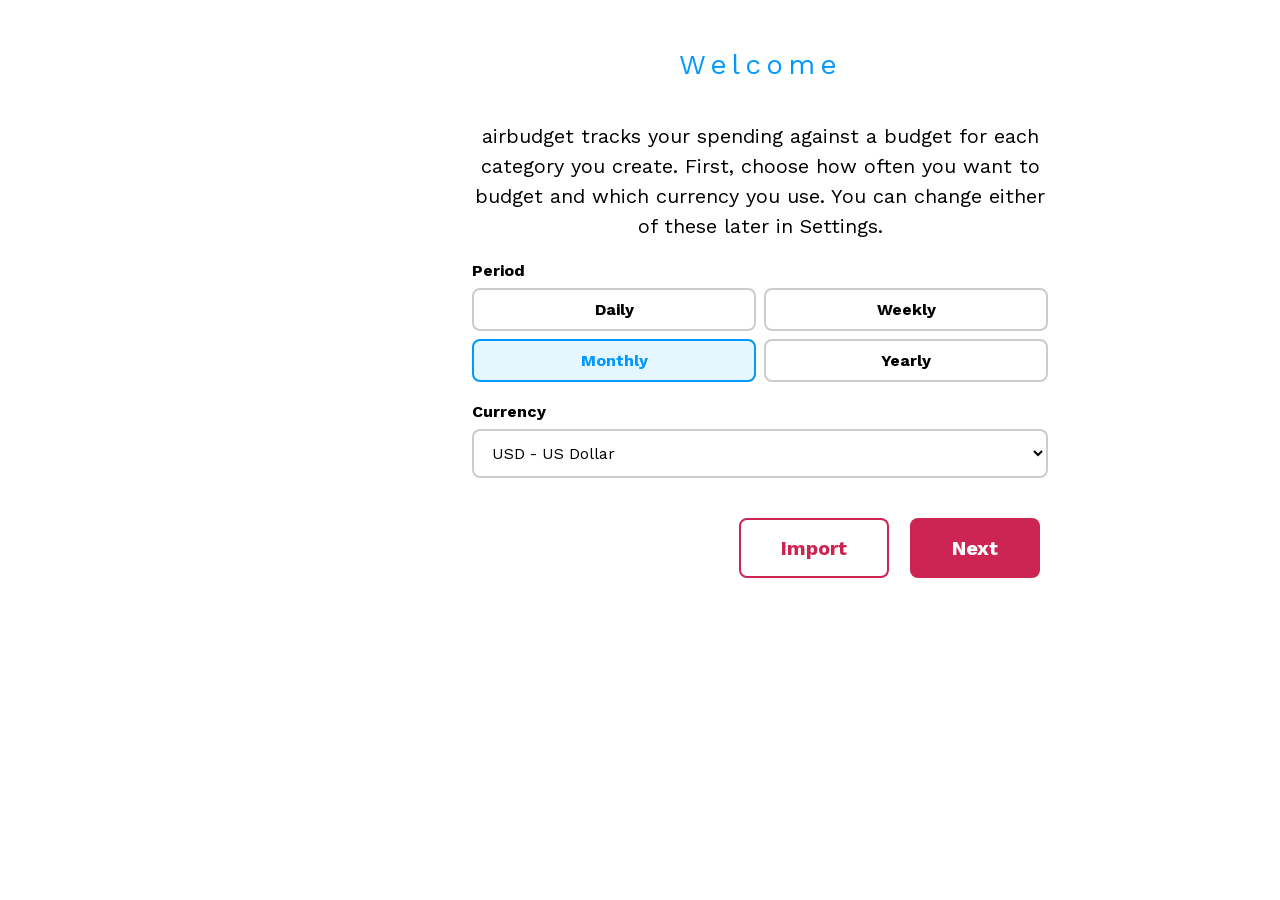
<file: index.html>
<!DOCTYPE html>
<html>

<head>
    <meta charset="UTF-8" />
    <title>airbudget</title>
    <link rel="icon" type="image/png" href="images/favicon.png" />
    <link rel="apple-touch-icon" href="images/icon-192.png" />
    <link rel="manifest" href="manifest.json" />
    <meta name="theme-color" content="#0099ff" />
    <meta name="mobile-web-app-capable" content="yes" />
    <meta name="apple-mobile-web-app-capable" content="yes" />
    <meta name="apple-mobile-web-app-status-bar-style" content="default" />
    <meta name="apple-mobile-web-app-title" content="airbudget" />
    <link href="css/theme.css" rel="stylesheet" />
    <link href="css/settings.css" rel="stylesheet" />
    <link href="css/categories.css" rel="stylesheet" />
    <link href="css/goals.css" rel="stylesheet" />
    <link href="css/main-view.css" rel="stylesheet" />
    <link href="css/transaction.css" rel="stylesheet" />
    <link href="css/detail.css" rel="stylesheet" />
    <link href="css/report.css" rel="stylesheet" />
    <link href="fontawesome/css/fontawesome.min.css" rel="stylesheet" />
    <link href="fontawesome/css/solid.min.css" rel="stylesheet" />
    <meta name="viewport" content="width=device-width, initial-scale=1.0, maximum-scale=1.0" />
</head>

<body>
    <div id="bottom-nav" class="bottom-nav">
        <div class="bottom-nav-logo">airbudget</div>
        <div class="bottom-nav-row">
            <button id="open-home-button" class="btn btn-text" type="button" title="Home">
                <i class="fa-solid fa-house"></i>
                <span class="bottom-nav-label">Home</span>
            </button>
            <button id="open-transaction-button" class="btn btn-text" type="button" title="Transaction">
                <i class="fa-solid fa-plus"></i>
                <span class="bottom-nav-label">Transaction</span>
            </button>
            <button id="open-detail-button" class="btn btn-text" type="button" title="History">
                <i class="fa-solid fa-receipt"></i>
                <span class="bottom-nav-label">History</span>
            </button>
            <button id="open-goals-button" class="btn btn-text" type="button" title="Goals">
                <i class="fa-solid fa-star"></i>
                <span class="bottom-nav-label">Goals</span>
            </button>
            <button id="open-categories-button" class="btn btn-text" type="button" title="Categories">
                <i class="fa-solid fa-tags"></i>
                <span class="bottom-nav-label">Categories</span>
            </button>
            <button id="open-settings-button" class="btn btn-text" type="button" title="Settings">
                <i class="fa-solid fa-gear"></i>
                <span class="bottom-nav-label">Settings</span>
            </button>
        </div>
    </div>

    <div class="app">
        <div id="onboarding-screen" class="screen">
            <div class="screen-header">
                <h1 class="onboarding-heading">Welcome</h1>
            </div>
            <p class="screen-description">
                airbudget tracks your spending against a budget for each category you
                create. First, choose how often you want to budget and which currency
                you use. You can change either of these later in Settings.
            </p>
            <div class="field">
                <div class="field-label">Period</div>
                <div id="onboarding-period-options" class="settings-period-options"></div>
            </div>
            <div class="field">
                <label class="field-label" for="onboarding-currency-select">Currency</label>
                <select id="onboarding-currency-select" class="modal-input"></select>
            </div>
            <p id="onboarding-error" class="modal-error"></p>
            <div class="screen-actions">
                <button id="onboarding-import-button" class="btn btn-secondary-pink" type="button">Import</button>
                <button id="onboarding-continue-button" class="btn btn-primary" type="button">Next</button>
            </div>
        </div>

        <div id="categories-screen" class="screen">
            <div class="screen-header">
                <button id="categories-back-button" class="btn btn-text back-button" type="button">
                    <i class="fa-solid fa-angle-left"></i>Back
                </button>
                <div id="categories-title" class="screen-title">Categories</div>
            </div>
            <p id="categories-description" class="screen-description">
                Use the plus icon to create categories yourself, or
                "Auto-create" to get started quickly.
            </p>
            <p class="screen-description">
                Setting up budgets and expected incomes is optional, but it
                will allow you to set and track your savings goals. For
                best results, track every penny that comes into or out of
                your account.
            </p>
            <div id="category-rows" class="category-rows"></div>
            <div class="categories-add-row">
                <button id="add-category-button" class="btn categories-full-button" type="button" title="New Category" aria-label="New Category">
                    <i class="fa-solid fa-plus"></i>
                    <span>New Category</span>
                </button>
            </div>
            <button id="categories-auto-create-button" class="btn categories-full-button" type="button"><i class="fa-solid fa-wand-magic-sparkles"></i> Auto-create</button>
            <p id="categories-error" class="modal-error"></p>
            <div class="screen-actions">
                <button id="categories-cancel-button" class="btn btn-secondary-pink" type="button">Cancel</button>
                <button id="categories-onboarding-back-button" class="btn btn-secondary-pink" type="button">Back</button>
                <button id="categories-done-button" class="btn btn-primary" type="button">Apply</button>
            </div>
        </div>

        <div id="goals-screen" class="screen">
            <div class="screen-header">
                <button id="goals-back-button" class="btn btn-text back-button" type="button">
                    <i class="fa-solid fa-angle-left"></i>Back
                </button>
                <div id="goals-title" class="screen-title">Goals</div>
            </div>
            <p class="screen-description">
                Enter the amount you would like to save up, and we can tell
                you how long it will take if you follow your budgets.
            </p>
            <div class="field">
                <label class="field-label" for="goals-amount-input">Goal (<span id="goals-currency-label"></span>)</label>
                <input type="number" step="0.01" min="0" inputmode="decimal" id="goals-amount-input" class="modal-input" placeholder="0.00" />
            </div>
            <div id="goals-last-set" class="goals-last-set"></div>
            <div id="goals-results">
                <div class="goals-result">
                    <p>If you follow your budgets, this will take:</p>
                    <p id="goals-duration-output" class="goals-output"></p>
                </div>
                <div class="goals-result">
                    <p id="goals-date-label">You'll reach your goal on:</p>
                    <p id="goals-date-output" class="goals-output"></p>
                </div>
            </div>
            <p id="goals-no-savings-message" class="goals-result">Oops, your current budgets don't leave any expected savings. Check if your categories are set up correctly, or try to either generate more income or cut back in some categories.</p>
            <p id="goals-error" class="modal-error"></p>
            <div class="screen-actions">
                <button id="goals-cancel-button" class="btn btn-secondary-pink" type="button">Cancel</button>
                <button id="goals-onboarding-back-button" class="btn btn-secondary-pink" type="button">Back</button>
                <button id="goals-done-button" class="btn btn-primary" type="button">Apply</button>
            </div>
        </div>

        <div id="main-view-screen" class="screen">
            <div id="report-banner" class="banner">
                <span id="report-banner-text" class="banner-text">A new report is ready.</span>
                <button id="report-banner-see-button" class="banner-action" type="button">See report</button>
                <button id="report-banner-dismiss-button" class="btn-text banner-dismiss" type="button" aria-label="Dismiss report banner">
                    <i class="fa-solid fa-xmark"></i>
                </button>
            </div>
            <h1>airbudget</h1>
            <div class="period-bar">
                <button id="period-prev-button" class="btn btn-text" type="button" title="Previous period">
                    <i class="fa-solid fa-angle-left"></i>
                </button>
                <div id="period-label" class="period-label"></div>
                <button id="period-next-button" class="btn btn-text" type="button" title="Next period">
                    <i class="fa-solid fa-angle-right"></i>
                </button>
            </div>
            <div id="period-current-row" class="period-current-row">
                <button id="period-current-button" class="btn btn-text period-current-button" type="button">
                    Back to current
                </button>
            </div>
            <button id="open-report-button" class="btn btn-primary report-button" type="button">See report</button>
            <div class="main-view-toolbar">
                <div class="total-progress">
                    <span class="total-progress-label">Balance:</span>
                    <span id="total-progress-amount" class="total-progress-amount"></span>
                </div>
                <div class="segmented-toggle segmented-toggle-2 category-tiles-view-toggle">
                    <button type="button" class="category-tiles-view-option segmented-toggle-option" data-view="grid" aria-label="Grid view" title="Grid view">
                        <i class="fa-solid fa-table-cells"></i>
                    </button>
                    <button type="button" class="category-tiles-view-option segmented-toggle-option" data-view="list" aria-label="List view" title="List view">
                        <i class="fa-solid fa-list"></i>
                    </button>
                    <div class="segmented-toggle-thumb"></div>
                </div>
            </div>
            <div id="category-tiles" class="category-tile-grid"></div>
        </div>

        <div id="settings-screen" class="screen">
            <div class="screen-header">
                <button id="settings-back-button" class="btn btn-text back-button" type="button">
                    <i class="fa-solid fa-angle-left"></i>Back
                </button>
                <div class="screen-title">Settings</div>
            </div>
            <div class="field">
                <div class="field-label">Period</div>
                <div id="settings-period-options" class="settings-period-options"></div>
            </div>
            <div class="field">
                <label class="field-label" for="settings-currency-select">Currency</label>
                <select id="settings-currency-select" class="modal-input"></select>
            </div>
            <div class="field">
                <div class="field-label">Theme</div>
                <div id="settings-theme-options" class="settings-theme-options"></div>
            </div>
            <p id="settings-error" class="modal-error"></p>
            <div class="screen-actions">
                <button id="settings-cancel-button" class="btn btn-secondary-pink" type="button">Cancel</button>
                <button id="settings-apply-button" class="btn btn-primary" type="button">Apply</button>
            </div>
            <div class="settings-danger-zone">
                <div class="settings-data-actions">
                    <button id="export-data-button" class="btn btn-secondary" type="button">Export</button>
                    <button id="import-data-button" class="btn btn-secondary" type="button">Import</button>
                    <input type="file" id="import-file-input" accept="application/json" />
                </div>
                <button id="delete-data-button" class="btn btn-danger" type="button">
                    <i class="fa-solid fa-triangle-exclamation"></i> Delete all my data
                </button>
            </div>
        </div>

        <div id="detail-screen" class="screen">
            <div class="screen-header">
                <button id="detail-back-button" class="btn btn-text back-button" type="button">
                    <i class="fa-solid fa-angle-left"></i>Back
                </button>
                <div class="screen-title-block">
                    <div class="screen-title">History</div>
                    <div id="detail-period-label" class="screen-title screen-subtitle"></div>
                </div>
            </div>
            <div class="toggle-row">
                <span class="toggle-row-label">Group by:</span>
                <div class="segmented-toggle segmented-toggle-2">
                    <button type="button" class="detail-mode-option segmented-toggle-option" data-mode="day">Day</button>
                    <button type="button" class="detail-mode-option segmented-toggle-option" data-mode="category">Category</button>
                    <div class="segmented-toggle-thumb"></div>
                </div>
            </div>
            <div id="detail-list" class="collapsible-group-list"></div>
        </div>

        <div id="transaction-screen" class="screen">
            <div class="screen-header">
                <button id="transaction-back-button" class="btn btn-text back-button" type="button">
                    <i class="fa-solid fa-angle-left"></i>Back
                </button>
                <div class="screen-title-block">
                    <div class="screen-title">Transaction</div>
                    <div id="transaction-period-label" class="screen-title screen-subtitle"></div>
                </div>
            </div>
            <div class="field transaction-date-field">
                <button type="button" id="transaction-date-display" class="transaction-date-display">
                    <span id="transaction-date-text"></span>
                    <i class="fa-solid fa-pen"></i>
                </button>
                <input type="date" id="transaction-datetime-input" class="transaction-date-input" tabindex="-1" />
            </div>
            <div class="field">
                <select id="transaction-category-select" class="modal-input"></select>
            </div>
            <div class="field">
                <div class="transaction-amount-row">
                    <span id="transaction-amount-sign" class="transaction-amount-sign"></span>
                    <span id="transaction-amount-display" class="transaction-amount-display"></span>
                    <button type="button" id="transaction-amount-paste-button" class="transaction-amount-paste" aria-label="Paste amount">
                        <i class="fa-solid fa-paste"></i>
                    </button>
                </div>
            </div>
            <div id="transaction-numpad" class="transaction-numpad">
                <button type="button" class="transaction-numpad-button" data-value="1">1</button>
                <button type="button" class="transaction-numpad-button" data-value="2">2</button>
                <button type="button" class="transaction-numpad-button" data-value="3">3</button>
                <button type="button" class="transaction-numpad-button" data-value="4">4</button>
                <button type="button" class="transaction-numpad-button" data-value="5">5</button>
                <button type="button" class="transaction-numpad-button" data-value="6">6</button>
                <button type="button" class="transaction-numpad-button" data-value="7">7</button>
                <button type="button" class="transaction-numpad-button" data-value="8">8</button>
                <button type="button" class="transaction-numpad-button" data-value="9">9</button>
                <button type="button" class="transaction-numpad-button" data-value=".">.</button>
                <button type="button" class="transaction-numpad-button" data-value="0">0</button>
                <button type="button" class="transaction-numpad-button" data-value="backspace" aria-label="Backspace">
                    <i class="fa-solid fa-delete-left"></i>
                </button>
            </div>
            <div class="field transaction-comment-field">
                <button type="button" id="transaction-comment-suggestion" class="transaction-comment-suggestion"></button>
                <input type="text" id="transaction-comment-input" class="modal-input" placeholder="Comment (optional)" />
            </div>
            <p id="transaction-error" class="modal-error"></p>
            <div class="screen-actions">
                <button id="transaction-delete-button" class="delete-icon-button" type="button" aria-label="Delete">
                    <i class="fa-solid fa-trash"></i>
                </button>
                <button id="transaction-cancel-button" class="btn btn-secondary-pink" type="button">Cancel</button>
                <button id="transaction-save-button" class="btn btn-primary" type="button">Save</button>
            </div>
        </div>

        <div id="report-screen" class="screen">
            <div class="screen-header">
                <button id="report-back-button" class="btn btn-text back-button" type="button">
                    <i class="fa-solid fa-angle-left"></i>Back
                </button>
                <div class="screen-title-block">
                    <div class="screen-title">Report</div>
                    <div id="report-period-label" class="screen-title screen-subtitle"></div>
                </div>
            </div>
            <div class="report-row">
                <span id="report-expected-label" class="report-row-label"></span>
            </div>
            <div class="report-row">
                <span id="report-expected-value" class="report-row-value"></span>
            </div>
            <div class="report-row">
                <span class="report-row-label">Actual balance:</span>
            </div>
            <div class="report-row">
                <span id="report-actual-value" class="report-row-value"></span>
            </div>
            <p id="report-on-track-message" class="report-message">
                Savings is going great, you're on track with your goal, and
                you may even want to make your budgets more ambitious.
            </p>
            <p id="report-below-target-message" class="report-message">
                You didn't reach your savings goal in this period, check the
                problem categories below. If possible be more mindful of your
                spending in the next period. Or if you consider some of these
                categories fixed costs / fixed incomes, then it is
                recommended to set budgets for them more realistically.
            </p>
            <div id="report-problem-tiles" class="category-tile-grid report-problem-tiles"></div>
            <p id="report-reality-check-message" class="report-message">
                If this doesn't line up with reality, try setting up budgets
                for all categories, and track every penny coming in and out
                of your account accurately.
            </p>
            <p id="report-accuracy-message" class="report-message">
                Also, try setting up budgets for all categories, and track
                every penny coming in and out of your account accurately.
            </p>
        </div>
    </div>

    <div id="modal-overlay" class="modal-overlay hidden">
        <div id="settings-unsaved-modal" class="modal hidden">
            <button class="modal-close" type="button" aria-label="Close"><i class="fa-solid fa-xmark"></i></button>
            <div class="modal-title">Unapplied changes</div>
            <div class="modal-description">
                You have changes that haven't been applied yet.
            </div>
            <div class="modal-actions">
                <button id="settings-unsaved-back-button" class="btn btn-secondary-pink" type="button">Back</button>
                <button id="settings-unsaved-discard-button" class="btn btn-primary" type="button">Discard</button>
            </div>
        </div>

        <div id="categories-unsaved-modal" class="modal hidden">
            <button class="modal-close" type="button" aria-label="Close"><i class="fa-solid fa-xmark"></i></button>
            <div class="modal-title">Unapplied changes</div>
            <div class="modal-description">
                You have changes that haven't been applied yet.
            </div>
            <div class="modal-actions">
                <button id="categories-unsaved-back-button" class="btn btn-secondary-pink" type="button">Back</button>
                <button id="categories-unsaved-discard-button" class="btn btn-primary" type="button">Discard</button>
            </div>
        </div>

        <div id="category-delete-confirm-modal" class="modal hidden">
            <button class="modal-close" type="button" aria-label="Close"><i class="fa-solid fa-xmark"></i></button>
            <div class="modal-title">Delete this category?</div>
            <div class="modal-description">
                It will be hidden everywhere in the app, along with its transactions. This cannot be undone.
            </div>
            <div class="modal-actions">
                <button id="category-delete-confirm-button" class="btn btn-danger" type="button">Delete</button>
            </div>
        </div>

        <div id="goals-unsaved-modal" class="modal hidden">
            <button class="modal-close" type="button" aria-label="Close"><i class="fa-solid fa-xmark"></i></button>
            <div class="modal-title">Unapplied changes</div>
            <div class="modal-description">
                You have changes that haven't been applied yet.
            </div>
            <div class="modal-actions">
                <button id="goals-unsaved-back-button" class="btn btn-secondary-pink" type="button">Back</button>
                <button id="goals-unsaved-discard-button" class="btn btn-primary" type="button">Discard</button>
            </div>
        </div>

        <div id="delete-confirm-modal" class="modal hidden">
            <button class="modal-close" type="button" aria-label="Close"><i class="fa-solid fa-xmark"></i></button>
            <div class="modal-title">Delete all data?</div>
            <div class="modal-description">
                This permanently erases your categories, transactions, and settings. This cannot be undone.
            </div>
            <div class="modal-actions">
                <button id="delete-confirm-button" class="btn btn-danger delete-confirm-button" type="button">
                    <span class="delete-confirm-fill"></span>
                    <span class="delete-confirm-label"><i class="fa-solid fa-triangle-exclamation"></i> Hold to delete</span>
                </button>
            </div>
        </div>

        <div id="transaction-delete-confirm-modal" class="modal hidden">
            <button class="modal-close" type="button" aria-label="Close"><i class="fa-solid fa-xmark"></i></button>
            <div class="modal-title">Delete this transaction?</div>
            <div class="modal-description">This cannot be undone.</div>
            <div class="modal-actions">
                <button id="transaction-delete-confirm-button" class="btn btn-danger" type="button">Delete</button>
            </div>
        </div>

    </div>

    <div id="to-top"><i class="fa-solid fa-angle-up"></i> Back to top</div>
    <div id="toast" class="toast"></div>
    <script src="js/theme.js" type="application/javascript"></script>
    <script src="js/currencies-data.js" type="application/javascript"></script>
    <script src="js/state.js" type="application/javascript"></script>
    <script src="js/settings.js" type="application/javascript"></script>
    <script src="js/onboarding.js" type="application/javascript"></script>
    <script src="js/categories.js" type="application/javascript"></script>
    <script src="js/goals.js" type="application/javascript"></script>
    <script src="js/main-view.js" type="application/javascript"></script>
    <script src="js/report.js" type="application/javascript"></script>
    <script src="js/transaction.js" type="application/javascript"></script>
    <script src="js/detail.js" type="application/javascript"></script>
    <script src="js/debug.js" type="application/javascript"></script>
    <script src="js/main.js" type="application/javascript"></script>
</body>

</html>
</file>
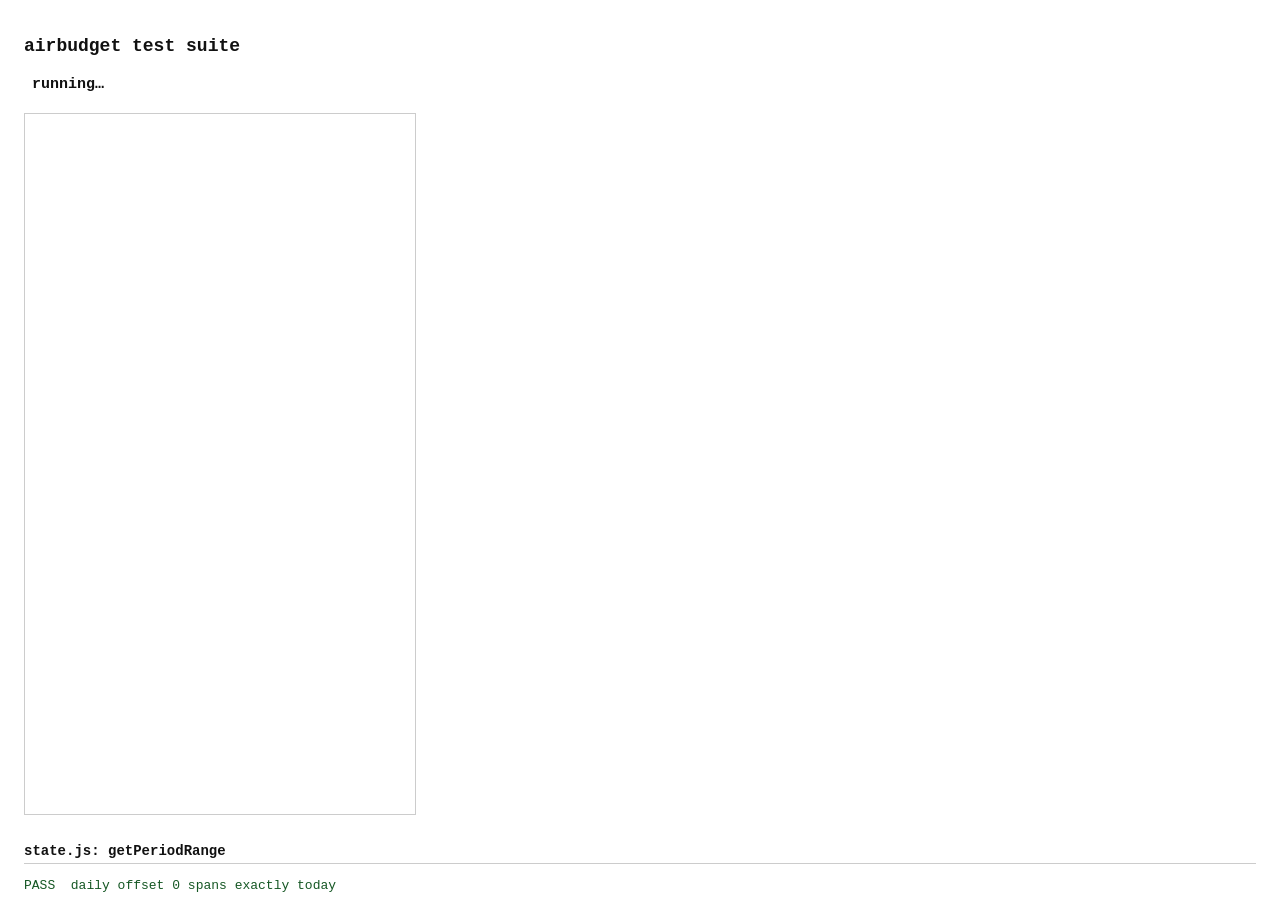
<file: tests/tests.html>
<!DOCTYPE html>
<html>

<head>
    <meta charset="UTF-8" />
    <title>airbudget tests</title>
    <style>
        body {
            font-family: monospace;
            font-size: 13px;
            padding: 16px;
            background: #fff;
            color: #111;
        }

        h1 {
            font-size: 18px;
        }

        h2 {
            font-size: 14px;
            margin-top: 24px;
            border-bottom: 1px solid #ccc;
            padding-bottom: 4px;
        }

        #summary {
            font-weight: bold;
            font-size: 15px;
            margin: 12px 0;
            padding: 8px;
        }

        #summary.pass {
            background: #d4edda;
            color: #155724;
        }

        #summary.fail {
            background: #f8d7da;
            color: #721c24;
        }

        .test-row {
            padding: 2px 0;
            white-space: pre-wrap;
        }

        .test-row.pass {
            color: #155724;
        }

        .test-row.fail {
            color: #721c24;
            font-weight: bold;
        }

        #app-frame {
            width: 390px;
            height: 700px;
            border: 1px solid #ccc;
        }
    </style>
</head>

<body>
    <h1>airbudget test suite</h1>
    <div id="summary">running…</div>
    <iframe id="app-frame" src="about:blank"></iframe>
    <div id="results"></div>

    <script>
        // sw.js registers with scope "/", covering /tests/ too — a
        // registration left over from manually using the app in this same
        // browser can intercept and serve a stale response for this page's
        // own script tags below, intermittently. Must be cleared before
        // loading anything else, not after.
        //
        // A leftover service worker isn't the only staleness risk: Chrome's
        // plain HTTP disk cache survives unregistering one. If another
        // project was ever served from this same origin, its same-named
        // files can still be cached and served here with no error. Force-
        // refresh every asset index.html references, parsed from index.html
        // itself so the list can't go stale, before any test loads the app.
        //
        // Scripts load via createElement rather than document.write: write
        // only guarantees in-order execution during the page's initial
        // synchronous parse, so anything delaying that (a slow extension,
        // this very async chain) can make it silently no-op.
        function loadScript(src) {
            return new Promise(function (resolve, reject) {
                var el = document.createElement("script");
                el.src = src;
                el.onload = resolve;
                el.onerror = reject;
                document.body.appendChild(el);
            });
        }

        Promise.resolve()
            .then(function () {
                if (!("serviceWorker" in navigator)) {
                    return;
                }
                return navigator.serviceWorker.getRegistrations().then(function (regs) {
                    return Promise.all(regs.map(function (r) { return r.unregister(); }));
                });
            })
            .then(function () {
                if (!("caches" in window)) {
                    return;
                }
                return caches.keys().then(function (keys) {
                    return Promise.all(keys.map(function (k) { return caches.delete(k); }));
                });
            })
            .then(function () {
                var testScriptCacheBust = Date.now() + "_" + Math.random().toString(36).slice(2, 8);
                var scripts = [
                    "runner.js",
                    "helpers.js",
                    "logic.test.js",
                    "onboarding.test.js",
                    "categories.test.js",
                    "main-view.test.js",
                    "transaction.test.js",
                    "detail.test.js",
                    "settings.test.js",
                    "goals.test.js",
                    "report.test.js"
                ];
                return scripts.reduce(function (chain, src) {
                    return chain.then(function () {
                        return loadScript(src + "?v=" + testScriptCacheBust);
                    });
                }, Promise.resolve());
            })
            .then(function () {
                var indexUrl = new URL("../index.html", location.href);
                return fetch(indexUrl, { cache: "reload" })
                    .then(function (r) { return r.text(); })
                    .then(function (html) {
                        var doc = new DOMParser().parseFromString(html, "text/html");
                        var assetUrls = [];
                        doc.querySelectorAll("script[src], link[href]").forEach(function (el) {
                            var attr = el.hasAttribute("src") ? "src" : "href";
                            assetUrls.push(new URL(el.getAttribute(attr), indexUrl));
                        });
                        return Promise.all(assetUrls.map(function (u) {
                            return fetch(u, { cache: "reload" });
                        }));
                    });
            })
            .then(function () {
                runTests();
            });
    </script>
</body>

</html>
</file>
<file: css/theme.css>
/* Reusable theme: fonts, colors, buttons, screen chrome, floating widgets,
   modal dialogs. No app-specific content. */

:root {
    --color-bg: white;
    --color-surface: white;
    --color-text: #000;
    --color-text-muted: #666;
    --color-text-faint: #999;
    --color-border: #ccc;
    --color-divider: #eee;
    --color-blue-bg: #e6f6ff;
    --color-pink-bg: #fbe6ec;
    --color-pink-accent: #CD2553;
    --color-pink-accent-hover: #a91d44;
    --color-accent-blue: #0099ff;
    --color-success: #1a8a4a;
    --color-input-bg: #f5f5f5;
    --color-toast-bg: #222;
    --color-toast-text-dark: #000;
    --color-danger-bg: #333;
    --color-danger-bg-hover: #222;
    --color-medium-gray: #888;
    --color-nav-active-bg: rgba(255, 255, 255, 0.25);
    --color-overlay: rgba(0, 0, 0, 0.5);
    --color-shadow: rgba(0, 0, 0, 0.25);
    color-scheme: light;
}

/* data-theme (set by settings.js) forces a theme regardless of the OS
   preference; with no attribute, the OS preference via the media query
   below decides. */
@media (prefers-color-scheme: dark) {
    :root:not([data-theme="light"]) {
        --color-bg: #121212;
        --color-surface: #1e1e1e;
        --color-text: #f0f0f0;
        --color-text-muted: #999;
        --color-text-faint: #777;
        --color-border: #444;
        --color-divider: #333;
        --color-blue-bg: #16314a;
        --color-pink-bg: #3a1620;
        --color-success: #3ddc84;
        --color-input-bg: #2a2a2a;
        --color-toast-bg: #2e2e2e;
        --color-danger-bg: #ccc;
        --color-danger-bg-hover: #bbb;
        --color-overlay: rgba(0, 0, 0, 0.7);
        --color-shadow: rgba(0, 0, 0, 0.5);
        color-scheme: dark;
    }
}

:root[data-theme="dark"] {
    --color-bg: #121212;
    --color-surface: #1e1e1e;
    --color-text: #f0f0f0;
    --color-text-muted: #999;
    --color-text-faint: #777;
    --color-border: #444;
    --color-divider: #333;
    --color-blue-bg: #16314a;
    --color-pink-bg: #3a1620;
    --color-success: #3ddc84;
    --color-input-bg: #2a2a2a;
    --color-toast-bg: #2e2e2e;
    --color-danger-bg: #ccc;
    --color-danger-bg-hover: #bbb;
    --color-overlay: rgba(0, 0, 0, 0.7);
    --color-shadow: rgba(0, 0, 0, 0.5);
    color-scheme: dark;
}

@font-face {
    font-family: "Work Sans";
    src: url("../fonts/WorkSans-Regular.woff2");
}

@font-face {
    font-family: "Ubuntu Mono";
    src: url("../fonts/UbuntuMono-Regular.ttf");
}

html {
    box-sizing: border-box;
}

/* Set per-element, not just on body — iOS Safari doesn't reliably propagate
   touch-action to descendants, letting double-tap-zoom slip through otherwise. */
*,
*:before,
*:after {
    box-sizing: inherit;
    touch-action: manipulation;
}

body {
    margin: 0;
    min-height: 100vh;
    display: flex;
    align-items: flex-start;
    justify-content: center;
    background-color: var(--color-bg);
    font-family: "Work Sans", "HelveticaNeue", "Helvetica Neue", Helvetica, Arial, sans-serif;
    color: var(--color-text);
}

h1 {
    margin: 0 0 16px 0;
    font-size: 28px;
    font-weight: normal;
    letter-spacing: 5px;
    color: var(--color-accent-blue);
    text-align: center;
}

p {
    margin: 0;
}

button {
    font-family: inherit;
}

.app {
    width: 100%;
    max-width: 640px;
    margin: 0 auto;
    padding: 48px 32px 72px;
}

/* Screens with no .bottom-nav (state.js's showScreen toggles this) don't
   need room reserved for it. */
body.no-bottom-nav .app {
    padding-bottom: 32px;
}

.app-header {
    text-align: center;
    margin-bottom: 48px;
}

.app-name {
    font-size: 40px;
    font-weight: bold;
    font-family: "Ubuntu Mono", "Courier New", Courier, monospace;
    color: var(--color-accent-blue);
}

.app-tagline {
    margin-top: 8px;
    font-size: 16px;
    font-weight: bold;
    letter-spacing: 4px;
}

/* Fixed bottom navigation bar: an alternative to .app-header for apps with
   several top-level screens. Feature files only need to list their own
   screen buttons inside .bottom-nav-row. */
.bottom-nav {
    position: fixed;
    bottom: 0;
    left: 0;
    right: 0;
    height: 64px;
    background-color: var(--color-accent-blue);
    display: flex;
    align-items: center;
    justify-content: center;
    padding: 0 20px;
    z-index: 5;
}

.bottom-nav-row {
    display: flex;
    gap: 12px;
}

.bottom-nav-row .btn-text {
    display: flex;
    align-items: center;
    justify-content: center;
    width: 40px;
    height: 40px;
    padding: 0;
    font-size: 20px;
    color: white;
}

.bottom-nav-row .btn-text:hover {
    color: var(--color-blue-bg);
}

.bottom-nav-label {
    display: none;
}

.bottom-nav-logo {
    display: none;
}

.bottom-nav-row .btn-text.active {
    background-color: var(--color-nav-active-bg);
    border-radius: 8px;
}

.screen {
    display: none;
}

.screen.active {
    display: block;
}

.screen-description {
    font-size: 20px;
    text-align: center;
    line-height: 1.5;
}

.screen-actions {
    margin-top: 32px;
    text-align: right;
}

.screen-header {
    display: flex;
    align-items: center;
    justify-content: space-between;
    flex-wrap: wrap;
    gap: 12px;
    margin-bottom: 24px;
}

.screen-title {
    font-size: 24px;
    font-weight: bold;
    color: var(--color-accent-blue);
}

/* A title with a second, lighter line (e.g. a period label) needs top
   alignment, not the default centering, to keep its first line level with
   the back button's text. */
.screen-header:has(> .screen-title-block) {
    align-items: flex-start;
}

.screen-title-block {
    text-align: right;
}

.screen-subtitle {
    font-size: 20px;
    color: var(--color-text);
}

/* Sits inside a .screen-header, so spacing below comes from that header's
   own margin-bottom, not redeclared here. width:100% is needed for
   text-align:center to center in the full header row, not just the h1's
   shrink-to-fit width. */
.onboarding-heading {
    width: 100%;
    font-size: 28px;
    font-weight: normal;
    letter-spacing: 5px;
    color: var(--color-accent-blue);
    text-align: center;
}

.balance-amount {
    font-weight: bold;
    font-size: 16px;
    white-space: nowrap;
}

.amount-spend {
    color: var(--color-pink-accent);
}

.amount-income {
    color: var(--color-accent-blue);
}

.field {
    margin-top: 20px;
}

.field-label {
    display: block;
    font-weight: bold;
    margin-bottom: 8px;
}

.segmented-toggle {
    position: relative;
    background-color: var(--color-divider);
    border-radius: 999px;
    padding: 4px;
}

.segmented-toggle-option {
    position: relative;
    z-index: 1;
    background: none;
    border: none;
    font-family: inherit;
    font-weight: bold;
    color: var(--color-text-muted);
    text-align: center;
    cursor: pointer;
    transition: color 150ms ease;
}

.segmented-toggle-option.selected {
    color: white;
}

.segmented-toggle-thumb {
    position: absolute;
    top: 4px;
    bottom: 4px;
    left: 4px;
    border-radius: 999px;
    background-color: var(--color-accent-blue);
    transition: transform 200ms ease, background-color 200ms ease;
}

/* Exactly-two-option segmented toggle: options split the toggle 50/50, and
   the thumb slides to the right half once the second option is selected. */
.segmented-toggle-2 {
    display: grid;
    grid-template-columns: repeat(2, minmax(0, 1fr));
}

.segmented-toggle-2 .segmented-toggle-option {
    padding: 8px 16px;
    font-size: 14px;
}

.segmented-toggle-2 .segmented-toggle-thumb {
    width: calc(50% - 4px);
}

.segmented-toggle-2:has(.segmented-toggle-option:last-of-type.selected) .segmented-toggle-thumb {
    transform: translateX(100%);
}

/* A label next to a control (e.g. a segmented toggle), side by side. */
.toggle-row {
    display: flex;
    align-items: center;
    gap: 12px;
    margin-bottom: 24px;
}

.toggle-row-label {
    font-weight: bold;
}

.collapsible-group-list {
    display: flex;
    flex-direction: column;
    gap: 24px;
}

.collapsible-group-header {
    display: flex;
    align-items: center;
    justify-content: space-between;
    gap: 12px;
    width: 100%;
    background: none;
    border: none;
    font: inherit;
    text-align: left;
    cursor: pointer;
    padding: 0 0 4px 0;
    margin-bottom: 8px;
    border-bottom: 2px solid var(--color-divider);
}

.collapsible-group-title {
    display: flex;
    align-items: center;
    gap: 8px;
    font-weight: bold;
    font-size: 16px;
    min-width: 0;
    overflow: hidden;
    text-overflow: ellipsis;
    white-space: nowrap;
}

.collapsible-group-chevron {
    flex-shrink: 0;
    color: var(--color-text-muted);
    transition: transform 200ms ease;
}

.collapsible-group:not(.collapsed) .collapsible-group-chevron {
    transform: rotate(90deg);
}

.collapsible-group-count {
    flex-shrink: 0;
    font-size: 14px;
    color: var(--color-text-muted);
}

/* Animates open/shut via grid-template-rows (1fr/0fr) instead of height,
   since height:auto can't be transitioned. */
.collapsible-group-body {
    display: grid;
    grid-template-rows: 1fr;
    transition: grid-template-rows 200ms ease;
}

.collapsible-group.collapsed .collapsible-group-body {
    grid-template-rows: 0fr;
}

.collapsible-group-body-inner {
    display: flex;
    flex-direction: column;
    overflow: hidden;
    min-height: 0;
}

.btn {
    display: inline-block;
    font-size: 20px;
    font-weight: bold;
    padding: 16px 40px;
    border-radius: 8px;
    border: 2px solid transparent;
    cursor: pointer;
    transition: background-color 150ms, color 150ms, border-color 150ms, opacity 150ms;
}

.btn-primary {
    background-color: var(--color-pink-accent);
    color: white;
}

.btn-primary:hover:not(.is-disabled) {
    background-color: var(--color-pink-accent-hover);
}

.btn-primary.is-disabled {
    opacity: 0.4;
    cursor: not-allowed;
}

.btn-secondary {
    background-color: transparent;
    color: var(--color-accent-blue);
    border-color: var(--color-accent-blue);
}

.btn-secondary:hover {
    background-color: var(--color-blue-bg);
}

.btn-secondary-pink {
    background-color: transparent;
    color: var(--color-pink-accent);
    border-color: var(--color-pink-accent);
}

.btn-secondary-pink:hover {
    background-color: var(--color-pink-bg);
}

.btn-danger {
    background-color: var(--color-danger-bg);
    color: var(--color-pink-accent);
    border: 2px solid var(--color-pink-accent);
}

.btn-danger:hover {
    background-color: var(--color-danger-bg-hover);
}

/* Hidden proxy, triggered via .click() instead of shown to the user. */
#import-file-input {
    display: none;
}

.settings-data-actions {
    text-align: right;
    margin-bottom: 16px;
}

.settings-data-actions .btn {
    margin-left: 8px;
}

.settings-danger-zone {
    margin-top: 24px;
    padding-top: 20px;
    border-top: 3px solid var(--color-border);
    text-align: right;
}

/* Needs a press-and-hold confirm (theme.js's createHoldToConfirm) rather
   than a plain click, since delete is irreversible. */
.delete-confirm-button {
    position: relative;
    overflow: hidden;
    user-select: none;
    -webkit-user-select: none;
    -webkit-touch-callout: none;
    touch-action: manipulation;
}

.delete-confirm-fill {
    position: absolute;
    top: 0;
    left: 0;
    bottom: 0;
    width: 0%;
    background-color: var(--color-medium-gray);
}

.delete-confirm-button.holding .delete-confirm-fill {
    width: 100%;
    transition: width 2s linear;
}

.delete-confirm-label {
    position: relative;
}

.btn-text {
    background: none;
    border: none;
    color: var(--color-text-muted);
    font-size: 16px;
    font-weight: bold;
    padding: 16px 8px;
}

.btn-text:hover {
    color: var(--color-accent-blue);
}

/* A screen's own black delete icon, sitting in its .screen-actions row
   alongside Cancel/Save. */
.delete-icon-button {
    display: inline-block;
    background: none;
    border: none;
    color: var(--color-text);
    font-size: 22px;
    padding: 14px 18px;
    cursor: pointer;
}

.delete-icon-button:hover {
    color: var(--color-accent-blue);
}

.back-button .fa-solid {
    margin-right: 4px;
}

.screen-actions .btn {
    margin: 8px;
}

@keyframes toast-punch-in {
    0% {
        opacity: 0;
        transform: translateX(-50%) scale(0.85);
    }
    60% {
        opacity: 0.9;
        transform: translateX(-50%) scale(1.1);
    }
    100% {
        opacity: 0.9;
        transform: translateX(-50%) scale(1);
    }
}

.toast {
    position: fixed;
    bottom: 88px;
    left: 50%;
    transform: translateX(-50%);
    background-color: var(--color-toast-bg);
    color: white;
    font-weight: bold;
    text-align: center;
    padding: 18px 34px;
    border-radius: 8px;
    border: 1px solid var(--color-medium-gray);
    font-size: 24px;
    opacity: 0;
    pointer-events: none;
    transition: opacity 200ms;
    z-index: 10;
}

@media (prefers-color-scheme: dark) {
    :root:not([data-theme="light"]) .toast {
        background-color: white;
        color: var(--color-toast-text-dark);
    }
}

:root[data-theme="dark"] .toast {
    background-color: white;
    color: var(--color-toast-text-dark);
}

.toast.visible {
    opacity: 0.9;
    animation: toast-punch-in 250ms ease-out;
}

#to-top {
    border-radius: 8px;
    border: 2px solid var(--color-accent-blue);
    background-color: transparent;
    text-align: center;
    padding: 16px 40px;
    position: fixed;
    bottom: 32px;
    left: auto;
    right: 64px;
    color: var(--color-accent-blue);
    font-size: 20px;
    font-weight: bold;
    z-index: 2;
    transition: opacity 400ms, background-color 150ms;
    opacity: 0;
    pointer-events: none;
    cursor: pointer;
}

#to-top:hover {
    background-color: var(--color-blue-bg);
}

/* Hidden by default; a screen opts in via body.show-to-top (state.js's
   showScreen toggles this), raised to clear a fixed .bottom-nav instead of
   the position above. */
#to-top {
    display: none !important;
    bottom: 80px;
}

/* Smaller and filled, rather than the transparent default above. */
body.show-to-top #to-top {
    display: block !important;
    padding: 10px 24px;
    font-size: 15px;
    background-color: var(--color-surface);
}

/* Dismissible pill banner: shared by every "there's something new" nudge
   (install prompt, report-ready). Feature files only need their own
   trigger/dismiss logic and content — this covers the shared look. */
.banner {
    display: none;
    align-items: center;
    gap: 12px;
    margin-bottom: 16px;
    padding: 12px 14px;
    border-radius: 8px;
    background-color: var(--color-blue-bg);
    border: 2px solid var(--color-accent-blue);
    font-size: 14px;
}

.banner-text {
    flex: 1;
    min-width: 0;
}

.banner-action {
    flex-shrink: 0;
    background-color: var(--color-accent-blue);
    color: white;
    font-weight: bold;
    font-size: 14px;
    border: none;
    border-radius: 6px;
    padding: 8px 16px;
    cursor: pointer;
}

.banner-dismiss {
    flex-shrink: 0;
    color: var(--color-text-muted);
    padding: 4px 8px;
}

.modal-overlay {
    position: fixed;
    top: 0;
    left: 0;
    right: 0;
    bottom: 0;
    background-color: var(--color-overlay);
    display: flex;
    align-items: center;
    justify-content: center;
    padding: 24px;
    z-index: 20;
}

.modal-overlay.hidden {
    display: none;
}

.modal {
    position: relative;
    width: 100%;
    max-width: 480px;
    max-height: calc(100vh - 48px);
    overflow-y: auto;
    background-color: var(--color-surface);
    border-radius: 8px;
    padding: 32px;
    box-shadow: 0 8px 32px var(--color-shadow);
}

.modal.hidden {
    display: none;
}

.modal-close {
    position: absolute;
    top: 12px;
    right: 16px;
    background: none;
    border: none;
    color: var(--color-text-muted);
    font-size: 24px;
    line-height: 1;
    cursor: pointer;
    padding: 4px;
}

.modal-close:hover {
    color: var(--color-accent-blue);
}

.modal-title {
    margin: 0 0 12px 0;
    font-size: 20px;
    font-weight: bold;
    color: var(--color-accent-blue);
}

.modal-description {
    font-size: 16px;
    line-height: 1.5;
    margin-bottom: 16px;
}

.modal-input {
    width: 100%;
    font-family: inherit;
    font-size: 16px;
    padding: 12px 14px;
    border-radius: 8px;
    border: 2px solid var(--color-border);
    background-color: var(--color-surface);
    color: var(--color-text);
}

.modal-input:focus {
    outline: none;
    border-color: var(--color-accent-blue);
}

.modal-error {
    margin-top: 8px;
    color: var(--color-pink-accent);
    font-size: 14px;
}

.modal-error:empty {
    display: none;
}

.modal-actions {
    margin-top: 20px;
    text-align: right;
}

.modal-copy-row {
    display: flex;
    gap: 8px;
}

.modal-copy-row .modal-input {
    flex: 1;
    min-width: 0;
}

.modal-copy-row .btn {
    padding: 12px 20px;
    font-size: 16px;
    white-space: nowrap;
}

.modal-copied {
    margin-top: 8px;
    color: var(--color-success);
    font-size: 14px;
    font-weight: bold;
    min-height: 1.2em;
}

@media screen and (max-width: 640px) {
    .app {
        padding: 32px 24px 72px;
    }

    .app-name {
        font-size: 32px;
    }

    .btn {
        padding: 14px 28px;
        font-size: 18px;
    }

    .back-button {
        padding: 14px 14px;
    }

    #to-top {
        left: 50%;
        right: auto;
        transform: translateX(-50%);
    }
}

/* Wide screens get a left sidebar instead of a bottom bar, with each icon's
   title text shown as a label. The bottom-bar layout below this breakpoint
   is a mobile pattern, not a desktop one. */
@media screen and (min-width: 641px) {
    body {
        padding-left: 240px;
    }

    .app,
    body.no-bottom-nav .app {
        padding-bottom: 48px;
    }

    .bottom-nav {
        top: 0;
        bottom: 0;
        left: 0;
        right: auto;
        width: 240px;
        height: auto;
        flex-direction: column;
        align-items: stretch;
        justify-content: flex-start;
        padding: 32px 12px;
    }

    .bottom-nav-logo {
        display: block;
        margin-bottom: 32px;
        font-family: "Ubuntu Mono", "Courier New", Courier, monospace;
        font-size: 24px;
        font-weight: bold;
        color: white;
        text-align: center;
    }

    .bottom-nav-row {
        flex-direction: column;
        width: 100%;
        gap: 4px;
    }

    .bottom-nav-row .btn-text {
        width: 100%;
        height: auto;
        justify-content: flex-start;
        gap: 14px;
        padding: 12px 16px;
        font-size: 16px;
        white-space: nowrap;
    }

    .bottom-nav-row .btn-text i {
        width: 20px;
        flex-shrink: 0;
        text-align: center;
    }

    .bottom-nav-label {
        display: inline;
    }
}
</file>
<file: css/settings.css>
.settings-period-options {
    display: grid;
    grid-template-columns: repeat(2, minmax(0, 1fr));
    gap: 8px;
}

.settings-period-option {
    text-align: center;
    padding: 10px 12px;
    border: 2px solid var(--color-border);
    border-radius: 8px;
    cursor: pointer;
    font-weight: bold;
}

.settings-period-option input {
    display: none;
}

.settings-period-option.selected {
    border-color: #0099ff;
    color: #0099ff;
    background-color: var(--color-blue-bg);
}

.settings-theme-options {
    display: grid;
    grid-template-columns: repeat(3, minmax(0, 1fr));
    gap: 8px;
}
</file>
<file: css/categories.css>
.category-rows {
    display: flex;
    flex-direction: column;
    gap: 12px;
    margin-top: 24px;
}

.category-row {
    display: flex;
    flex-direction: column;
    gap: 8px;
}

.category-row-fields {
    display: flex;
    align-items: center;
    gap: 8px;
}

.category-row-emoji,
.category-row-name,
.category-row-max {
    padding: 10px 12px;
}

.category-row-emoji {
    width: 56px;
    text-align: center;
}

.category-row-name {
    flex: 1;
    min-width: 0;
}

.category-row-max {
    flex: 1;
    min-width: 0;
}

.category-row-type-line {
    display: flex;
    align-items: center;
    justify-content: space-between;
    gap: 8px;
}

.category-row-type {
    display: inline-grid;
    grid-template-columns: repeat(2, 68px);
}

.category-row-type-option {
    padding: 6px 0;
    font-size: 13px;
}

.category-row-type-thumb {
    width: 68px;
    background-color: #CD2553;
}

.category-row[data-type="income"] .category-row-type-thumb {
    transform: translateX(68px);
    background-color: #0099ff;
}

.category-row-delete {
    background: none;
    border: none;
    color: var(--color-text);
    font-size: 18px;
    padding: 6px 8px;
    cursor: pointer;
}

.category-row-delete:hover {
    color: #0099ff;
}

#categories-auto-create-button {
    margin-top: 20px;
}

.categories-add-row {
    margin-top: 12px;
}

.categories-full-button {
    display: block;
    width: 100%;
    padding: 12px;
    background: none;
    border: 2px dashed #0099ff;
    color: #0099ff;
    font-size: 20px;
}

#add-category-button {
    display: flex;
    align-items: center;
    justify-content: center;
    gap: 8px;
}

.categories-full-button:hover {
    background-color: var(--color-blue-bg);
}
</file>
<file: css/goals.css>
.goals-last-set {
    margin-top: 8px;
    font-size: 12px;
    color: var(--color-text-muted);
}

.goals-result {
    margin-top: 20px;
}

.goals-output {
    margin-top: 4px;
    font-size: 20px;
    font-weight: bold;
    color: #0099ff;
}
</file>
<file: css/main-view.css>
.period-bar {
    display: flex;
    align-items: center;
    justify-content: center;
    gap: 4px;
    margin-bottom: 8px;
    flex-wrap: nowrap;
}

.period-bar .btn-text {
    padding: 8px 4px;
    flex-shrink: 0;
}

.period-bar .period-label {
    flex: 1;
    min-width: 0;
    white-space: nowrap;
    overflow: hidden;
    text-overflow: ellipsis;
}

.period-label {
    font-size: 20px;
    font-weight: bold;
    min-width: 160px;
    text-align: center;
}

.period-current-row {
    display: none;
    flex-direction: column;
    align-items: center;
    margin-bottom: 8px;
}

.period-current-button {
    padding: 8px 12px;
    font-size: 13px;
    color: #0099ff;
    text-decoration: underline;
}

.report-button {
    display: none;
    width: 100%;
    margin-bottom: 8px;
}

.main-view-toolbar {
    display: flex;
    align-items: center;
    justify-content: space-between;
    gap: 10px;
    margin-bottom: 24px;
}

.total-progress {
    display: flex;
    flex-wrap: wrap;
    min-width: 0;
}

.total-progress-label {
    font-size: 14px;
    color: var(--color-text-muted);
    margin-right: 6px;
}

.category-tiles-view-toggle {
    flex-shrink: 0;
}

.category-tiles-view-toggle .segmented-toggle-option {
    padding: 10px 14px;
    font-size: 18px;
}

.category-tile-grid {
    display: grid;
    grid-template-columns: repeat(4, minmax(0, 1fr));
    gap: 10px;
}

.category-tile-list {
    display: flex;
    flex-direction: column;
    gap: 10px;
}

.category-tile {
    position: relative;
    display: flex;
    flex-direction: column;
    border: 2px solid var(--color-border);
    border-radius: 12px;
    padding: 8px;
    text-align: center;
    background-color: color-mix(in srgb, var(--color-bg) 95%, var(--color-text) 5%);
    --category-tile-divider: color-mix(in srgb, var(--color-bg) 85%, var(--color-text) 15%);
}

.category-tile-over {
    border-color: #CD2553;
}

.category-tile-warning {
    position: absolute;
    top: 0;
    left: 0;
    color: #CD2553;
    font-size: 13px;
}

.category-tile-add-zone {
    position: relative;
    flex: 1;
    display: flex;
    align-items: center;
    justify-content: center;
    background: none;
    border: none;
    padding: 0;
    cursor: pointer;
}

.category-tile-add-zone:hover .category-tile-emoji {
    transform: scale(1.08);
}

.category-tile-add-icon {
    position: absolute;
    top: 0;
    right: 0;
    color: var(--color-text-muted);
    font-size: 11px;
}

.category-tile-emoji {
    font-size: 26px;
    transition: transform 150ms ease;
}

.category-tile-info {
    position: relative;
    text-align: center;
}

.category-tile-name {
    display: none;
}

.category-tile-progress-track {
    width: 100%;
    margin-top: 6px;
    height: 6px;
    border-radius: 3px;
    background-color: var(--category-tile-divider);
    overflow: hidden;
}

.category-tile-progress-fill {
    height: 100%;
    background-color: #0099ff;
}

.category-tile-over .category-tile-progress-fill {
    background-color: #CD2553;
}

.category-tile-amounts {
    margin-top: 4px;
    font-size: 12px;
    font-weight: bold;
    line-height: 1.3;
    color: var(--color-text-muted);
}

.category-tile-grid .category-tile-amounts {
    display: flex;
    flex-direction: column;
    justify-content: center;
    min-height: calc(3 * 1.3em);
}

.category-tile-divider {
    margin: 6px -8px 0 -8px;
    border-top: 1px solid var(--category-tile-divider);
}

.category-tile-divider-before {
    display: none;
}

.category-tile-history-zone {
    display: flex;
    align-items: center;
    justify-content: center;
    margin: 0 -8px -8px -8px;
    padding: 6px 0;
    background: none;
    border: none;
    color: var(--color-text-muted);
    font-size: 16px;
    cursor: pointer;
}

.category-tile-history-zone.is-disabled {
    cursor: default;
}

.category-tile-history-zone:hover:not(.is-disabled) {
    color: #0099ff;
}

.category-tile-list .category-tile {
    flex-direction: row;
    align-items: stretch;
    text-align: left;
    padding: 6px 8px;
}

.category-tile-list .category-tile-add-zone {
    flex: 0 0 auto;
    width: 38px;
}

.category-tile-list .category-tile-emoji {
    font-size: 24px;
}

.category-tile-list .category-tile-info {
    flex: 1;
    min-width: 0;
    align-self: center;
    text-align: left;
}

.category-tile-list .category-tile-name {
    display: block;
    font-weight: bold;
    font-size: 13px;
    white-space: nowrap;
    overflow: hidden;
    text-overflow: ellipsis;
}

.category-tile-list .category-tile-progress-track {
    margin-top: 4px;
}

.category-tile-list .category-tile-amounts {
    display: flex;
    align-items: baseline;
    gap: 4px;
    margin-top: 2px;
}

.category-tile-list .category-tile-amount-value,
.category-tile-list .category-tile-amount-currency,
.category-tile-list .category-tile-amount-max {
    white-space: nowrap;
}

.category-tile-list .category-tile-amount-currency,
.category-tile-list .category-tile-amount-max {
    display: inline;
}

.category-tile-list .category-tile-divider {
    margin: -6px 0 -6px 6px;
    border-top: none;
    border-left: 1px solid var(--category-tile-divider);
}

.category-tile-list .category-tile-divider-before {
    display: block;
    margin-left: 6px;
    margin-right: 6px;
}

.category-tile-list .category-tile-history-zone {
    flex: 0 0 auto;
    width: 50px;
    margin: -6px -8px -6px 0;
    padding: 0;
}
</file>
<file: css/transaction.css>
/* flex+gap instead of theme.css's per-button margin, which double-counts
   the gap between adjacent buttons (each side's margin stacking with its
   neighbor's) and was just barely wide enough to wrap Save onto its own
   line at mobile widths once Delete became a 3rd button in this row. */
#transaction-screen .screen-actions {
    margin-top: 20px;
    display: flex;
    flex-wrap: nowrap;
    justify-content: flex-end;
    align-items: center;
    gap: 8px;
}

#transaction-screen .screen-actions .btn {
    margin: 0;
}

.transaction-date-field {
    position: relative;
    text-align: center;
}

.transaction-date-display {
    display: inline-flex;
    align-items: center;
    gap: 6px;
    background: none;
    border: none;
    outline: none;
    padding: 0;
    font-family: inherit;
    font-size: 13px;
    color: inherit;
    cursor: pointer;
}

.transaction-date-display #transaction-date-text {
    text-decoration: underline dashed;
}

.transaction-date-display .fa-pen {
    font-size: 12px;
}

/* Covers the whole field and takes real taps directly, rather than sitting
   off-screen and being opened via focus()/showPicker() from the visible
   button's click handler. iOS Safari's native picker is unreliable when
   triggered that way (showPicker() has a known WebKit bug, and a focus()
   call on an element the user never actually touched isn't guaranteed to
   count) but reliably opens on a real, direct tap on the real control. */
.transaction-date-input {
    position: absolute;
    inset: 0;
    width: 100%;
    height: 100%;
    opacity: 0.01;
    cursor: pointer;
}

.transaction-amount-row {
    display: flex;
    align-items: center;
    gap: 8px;
}

.transaction-amount-display {
    flex: 1;
    min-width: 0;
    font-size: 28px;
    font-weight: bold;
}

.transaction-amount-display-empty {
    color: var(--color-text-faint);
}

.transaction-amount-paste {
    background: none;
    border: none;
    color: var(--color-text);
    font-size: 20px;
    padding: 6px 8px;
    cursor: pointer;
}

.transaction-amount-paste:hover {
    color: #0099ff;
}

.transaction-amount-sign {
    width: 20px;
    text-align: center;
    font-weight: bold;
    font-size: 20px;
}

.transaction-comment-field {
    position: relative;
}

.transaction-comment-suggestion {
    display: none;
    position: absolute;
    bottom: 100%;
    left: 0;
    margin-bottom: 6px;
    max-width: 100%;
    overflow: hidden;
    text-overflow: ellipsis;
    white-space: nowrap;
    font-family: inherit;
    font-size: 16px;
    padding: 12px 14px;
    border-radius: 8px;
    border: 2px solid var(--color-border);
    background-color: var(--color-surface);
    color: var(--color-text-muted);
    cursor: pointer;
}

.transaction-numpad {
    display: grid;
    grid-template-columns: repeat(3, 1fr);
    gap: 5px;
    max-width: 300px;
    margin: 20px auto 0;
}

.transaction-numpad-button {
    background: none;
    border: 2px solid #0099ff;
    border-radius: 0;
    font-family: inherit;
    font-size: 24px;
    font-weight: bold;
    color: inherit;
    padding: 8px 5px;
    cursor: pointer;
}

.transaction-numpad-button:hover {
    background-color: var(--color-input-bg);
}
</file>
<file: css/detail.css>
/* Extra room below the .app's usual bottom padding so the floating
   back-to-top button never sits over the last item once fully scrolled. */
#detail-screen {
    padding-bottom: 60px;
}

/* Keeps scrollIntoView() (used when jumping to a category from a dashboard
   tile's history button) from landing the group header underneath the
   fixed top bar. */
.collapsible-group {
    scroll-margin-top: 80px;
}

.detail-transaction {
    display: flex;
    align-items: center;
    gap: 10px;
    width: 100%;
    background: none;
    border: none;
    border-bottom: 1px solid var(--color-divider);
    font: inherit;
    text-align: left;
    cursor: pointer;
    padding: 10px 0;
}

.detail-transaction-content {
    flex: 1;
    min-width: 0;
}

.detail-transaction-top {
    display: flex;
    align-items: center;
    justify-content: space-between;
    gap: 12px;
}

.detail-transaction-emoji {
    flex-shrink: 0;
    font-size: 20px;
}

.detail-transaction-date {
    color: var(--color-text-muted);
}

.detail-transaction-amount {
    white-space: nowrap;
}

.detail-transaction-comment {
    margin-top: 4px;
    font-size: 12px;
    color: var(--color-text-muted);
    white-space: nowrap;
    overflow: hidden;
    text-overflow: ellipsis;
}
</file>
<file: css/report.css>
.report-row {
    margin-top: 12px;
}

.report-row-label {
    display: block;
    font-size: 14px;
    color: var(--color-text-muted);
}

.report-row-value {
    display: block;
    margin-top: 2px;
    font-size: 18px;
}

.report-equation {
    display: grid;
    grid-template-columns: auto auto;
    column-gap: 6px;
    justify-content: center;
}

.report-equation .balance-amount {
    text-align: right;
}

.report-equation-operator {
    color: var(--color-text-muted);
    align-self: end;
}

.report-equation-rule {
    grid-column: 1 / -1;
    border-bottom: 1px solid var(--color-text-muted);
    margin: 2px 0;
}

.report-message {
    margin-top: 16px;
    font-size: 14px;
    line-height: 1.5;
}

.report-problem-tiles {
    margin-top: 16px;
}
</file>
<file: fontawesome/css/solid.min.css>
/*!
 * Font Awesome Free 6.2.0 by @fontawesome - https://fontawesome.com
 * License - https://fontawesome.com/license/free (Icons: CC BY 4.0, Fonts: SIL OFL 1.1, Code: MIT License)
 * Copyright 2022 Fonticons, Inc.
 */
:host,:root{--fa-style-family-classic:"Font Awesome 6 Free";--fa-font-solid:normal 900 1em/1 "Font Awesome 6 Free"}@font-face{font-family:"Font Awesome 6 Free";font-style:normal;font-weight:900;font-display:block;src:url(../webfonts/fa-solid-900.woff2) format("woff2"),url(../webfonts/fa-solid-900.ttf) format("truetype")}.fa-solid,.fas{font-weight:900}
</file>
